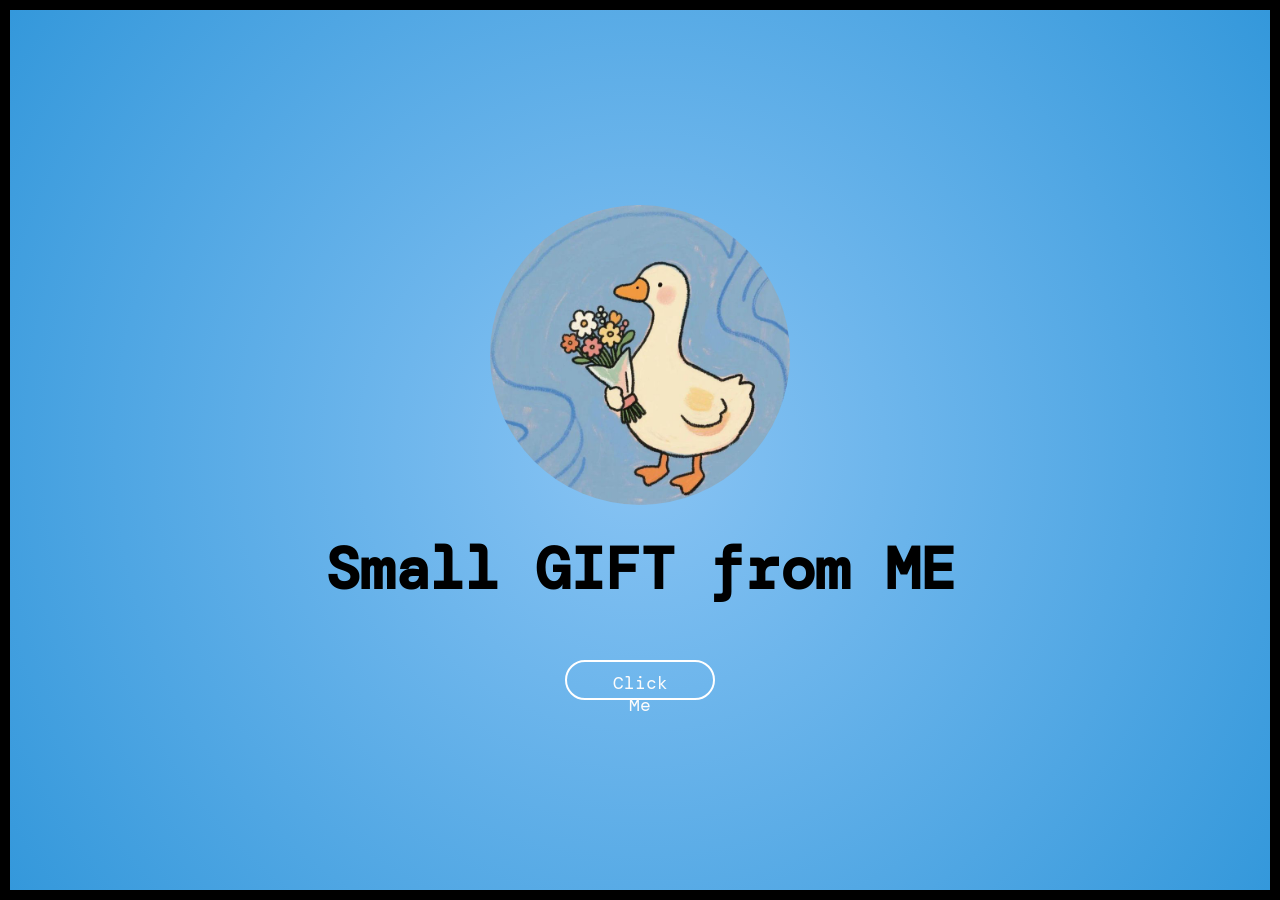
<file: index.html>
<!DOCTYPE html>
<html lang="en">
<head>

    <link href="https://fonts.googleapis.com/css2?family=DM+Mono:ital,wght@0,300;0,400;0,500;1,300;1,400;1,500&family=Oswald:wght@200..700&family=Roboto+Condensed:ital,wght@0,100..900;1,100..900&display=swap" rel="stylesheet">
<link href="https://fonts.googleapis.com/css2?family=DM+Mono:ital,wght@0,300;0,400;0,500;1,300;1,400;1,500&display=swap" rel="stylesheet">

    <meta charset="UTF-8">
    <meta name="viewport" content="width=device-width, initial-scale=1.0">
    <title>Document</title>
    <link rel="stylesheet" href="style.css">
</head>
<body>
    <section class="firstpageMain">
        <div class="imagediv">
            <img src="1bgduck.jpg" alt="this is a duck">
        </div>

     

        <div class="FPpara">
            <p id="loadingText">Small GIFT from ME</p>
        </div>

        <div>
            <button class="FPbutton" onclick="startLoading()">Click Me</button>  
        </div>
    </section>

    <script>
    function startLoading() {
    let count = 1;
    const textElement = document.getElementById("loadingText");
    const button = document.querySelector(".FPbutton");
    
    // Disable button so they don't click twice
    button.style.pointerEvents = "none";
    button.style.opacity = "0.5";

    // Interval to update the number
    const interval = setInterval(() => {
        textElement.innerText = count + "%";
        count++;

        if (count > 100) {
            clearInterval(interval);
            // Go to the main page after 100%
            window.location.href = "mainpage.html";
        }
    }, 20); // 20ms per 1% = roughly 3 seconds total. Lower this for faster speed.
}
    </script>
</body>
</html>
</file>
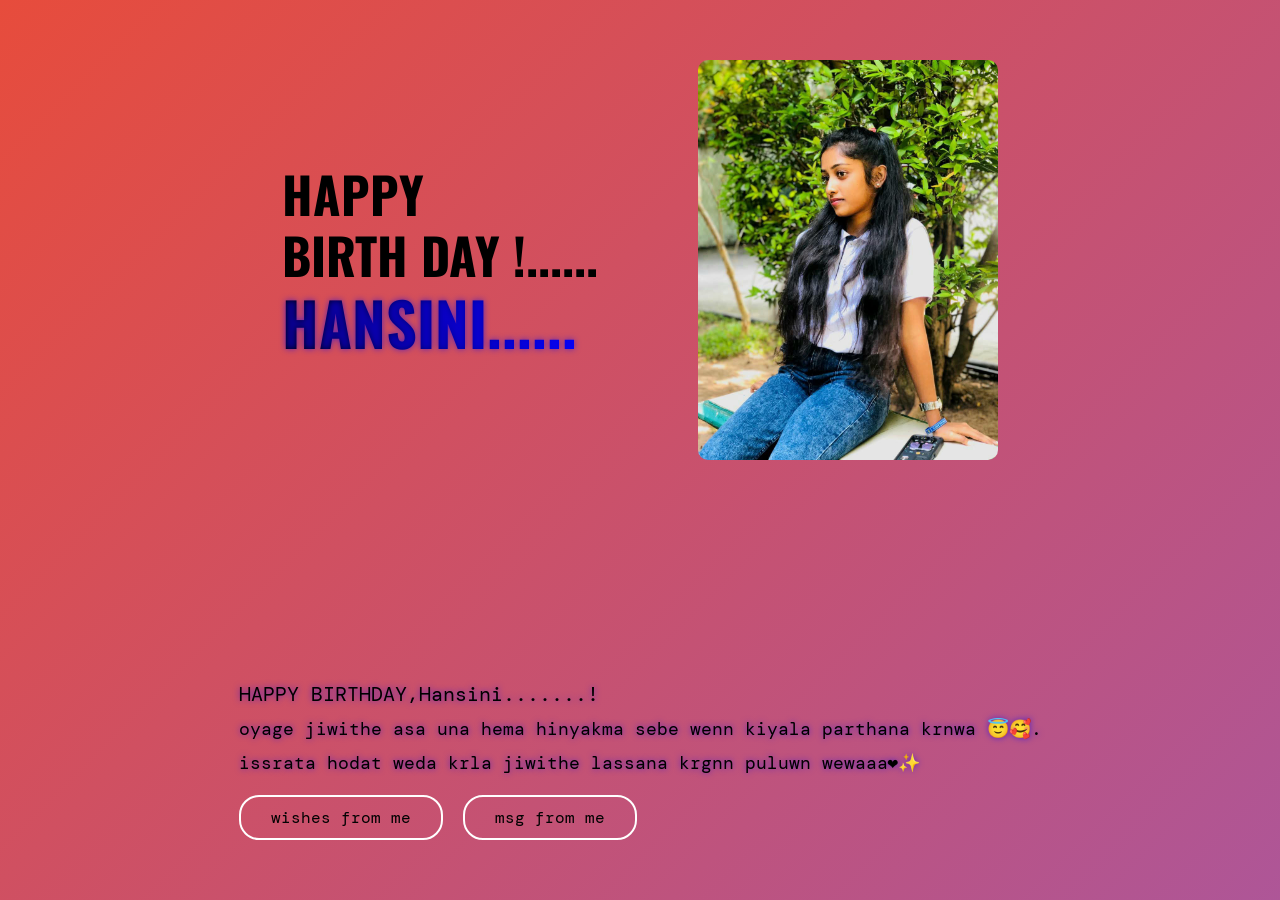
<file: mainpage.html>
<!DOCTYPE html>
<html lang="en">
<head>
    <meta charset="UTF-8">
    <meta name="viewport" content="width=device-width, initial-scale=1.0">
    <title>Document</title>
    <link rel="stylesheet" href="style.css">
    <link href="https://fonts.googleapis.com/css2?family=DM+Mono:ital,wght@0,300;0,400;0,500;1,300;1,400;1,500&family=Oswald:wght@200..700&family=Roboto+Condensed:ital,wght@0,100..900;1,100..900&display=swap" rel="stylesheet">
<link href="https://fonts.googleapis.com/css2?family=DM+Mono:ital,wght@0,300;0,400;0,500;1,300;1,400;1,500&display=swap" rel="stylesheet">
<link href="https://fonts.googleapis.com/css2?family=Bitcount+Grid+Double:wght@100..900&family=DM+Mono:ital,wght@0,300;0,400;0,500;1,300;1,400;1,500&display=swap" rel="stylesheet">
<link href="https://fonts.googleapis.com/css2?family=Bitcount+Grid+Double:wght@100..900&family=DM+Mono:ital,wght@0,300;0,400;0,500;1,300;1,400;1,500&family=Oswald:wght@200..700&display=swap" rel="stylesheet">




</head>
<body>
    <section class="mainpage">
        <div class="wishing">
            <h1> HAPPY <span class="birth">BIRTH DAY !......</span>
                    <span class="name">HANSINI......</span>
            </h1>

        </div>


        <div class="flipimage">
            <div class="flip-inner">
                    <div class="front">
                         <img src="her.jpg" alt="this is a duck">
                    </div>

                     <div class="back">
                        <img src="aa.jpg" alt="duck">
                     </div>
            </div>
        </div>

        <div class="smallmsg">
            <P class="msgpara">HAPPY BIRTHDAY,Hansini.......!
                <span >oyage jiwithe asa una hema hinyakma sebe wenn kiyala parthana krnwa 😇🥰.</span>
                <span>issrata hodat weda krla jiwithe lassana krgnn puluwn wewaaa❤️✨</span>
            </P>

            <div class="buttons">
                 <a href="wishes.html" style="text-decoration: none;">
                    <button class="btn1">wishes from me</button>
                </a>

                 <a href="msg.html" style="text-decoration: none;">
                    <button class="btn2">msg from me</button>
                </a>
            </div>

        </div>
    </section>
</body>
</html>
</file>
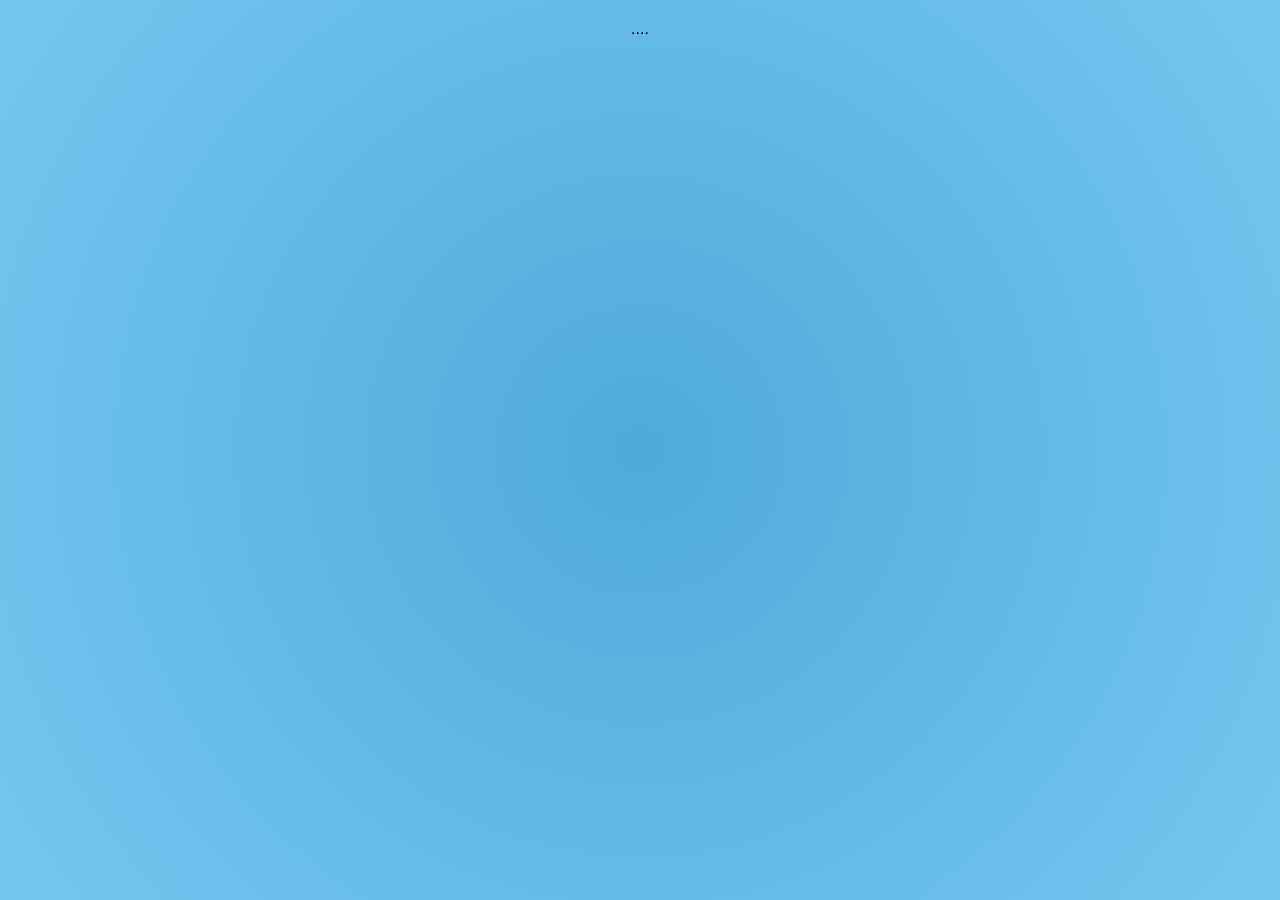
<file: msg.html>
<!DOCTYPE html>
<html lang="en">
<head>
    <meta charset="UTF-8">
    <meta name="viewport" content="width=device-width, initial-scale=1.0">
    <title>Message for You</title>
    <link rel="stylesheet" href="style.css">
    <link href="https://fonts.googleapis.com/css2?family=DM+Mono:ital,wght@0,300;0,400;0,500;1,300;1,400;1,500&family=Oswald:wght@200..700&family=Roboto+Condensed:ital,wght@0,100..900;1,100..900&display=swap" rel="stylesheet">
<link href="https://fonts.googleapis.com/css2?family=DM+Mono:ital,wght@0,300;0,400;0,500;1,300;1,400;1,500&display=swap" rel="stylesheet">
<link href="https://fonts.googleapis.com/css2?family=Bitcount+Grid+Double:wght@100..900&family=DM+Mono:ital,wght@0,300;0,400;0,500;1,300;1,400;1,500&display=swap" rel="stylesheet">
<link href="https://fonts.googleapis.com/css2?family=Bitcount+Grid+Double:wght@100..900&family=DM+Mono:ital,wght@0,300;0,400;0,500;1,300;1,400;1,500&family=Oswald:wght@200..700&display=swap" rel="stylesheet">

</head>
<body class="msg-body">
<p>....</p>
</body>
</html>
</file>
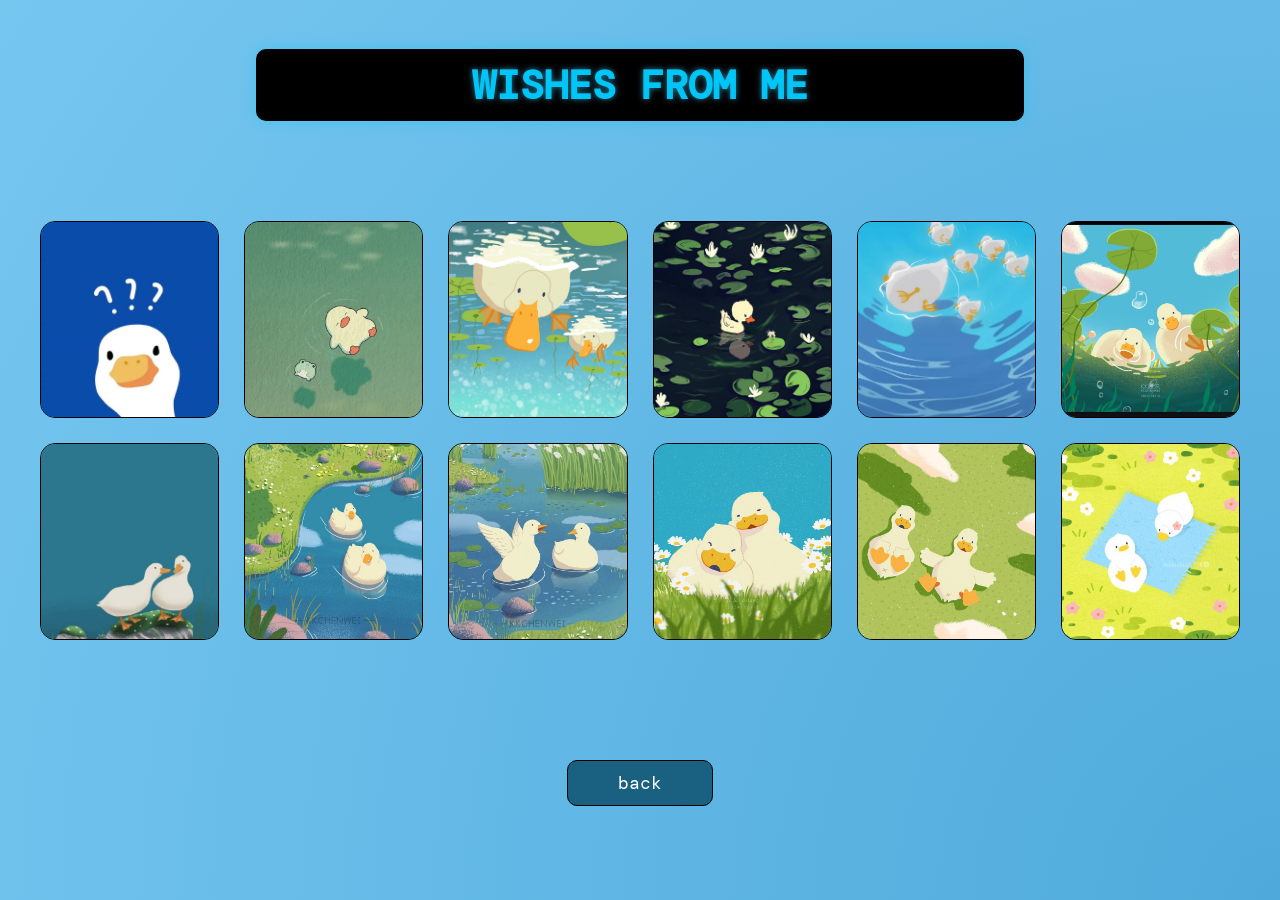
<file: wishes.html>
<!DOCTYPE html>
<html lang="en">
<head>
    <meta charset="UTF-8">
    <meta name="viewport" content="width=device-width, initial-scale=1.0">
    <title>Wishes</title>
    <link rel="stylesheet" href="style.css">
    <link href="https://fonts.googleapis.com/css2?family=DM+Mono&family=Oswald:wght@700&display=swap" rel="stylesheet">
</head>
<body class="wishes-body">

    <div class="header-banner">
        <h1>WISHES FROM ME</h1>
    </div>

    <div class="card-grid-wrapper">
        <div class="card-container" id="cardGrid">
            </div>
    </div>

    <div class="footer">
        <a href="mainpage.html" class="back-btn">back</a>
    </div>

    <div id="overlay" class="overlay">
        <div class="modal">
            <p id="wishMessage"></p>
            <button onclick="closeModal()">Close</button>
        </div>
    </div>

    <script>
        const wishesData = [
            { text: "May your year be filled with success and happiness! 🌟", img:"wish1.jpg" },
            { text: "Keep shining and chasing your dreams, no matter what! 💪", img: "wish2.jpg" },
            { text: "You are stronger than you think. Happy Birthday! ❤️", img: "wish3.jpg" },
            { text: "Wishing you endless joy and beautiful memories today. ✨", img: "wish4.jpg" },
            { text: "May every path you take lead to success. 🚀", img: "wish5.jpg" },
            { text: "Always believe in yourself as much as I believe in you. 😇", img: "wish6.jpg" },
            { text: "Sending you a big hug and lots of love on your special day! 🥰", img: "wish7.jpg" },
            { text: "Your kindness is a gift to everyone who knows you. 🌸", img: "wish8.jpg" },
            { text: "To a year of growth, laughter, and big achievements! 🏆", img: "wish9.jpg" },
            { text: "May your life be as bright as your smile. ☀️", img: "wish10.jpg" },
            { text: "Never stop being the wonderful person you are. 💎", img: "wish11.jpg" },
            { text: "May all your heart's desires come true this year! 🎈", img: "wish12.jpg" }
        ];

        const grid = document.getElementById('cardGrid');
        const overlay = document.getElementById('overlay');
        const wishText = document.getElementById('wishMessage');

        wishesData.forEach((wish, index) => {
            const card = document.createElement('div');
            card.className = 'card';
            
            // Add the image to the card
            const img = document.createElement('img');
            img.src = wish.img; 
            img.alt = `Wish ${index + 1}`;
            img.className = 'card-image';
            card.appendChild(img);

            card.onclick = () => showWish(wish.text, card);
            grid.appendChild(card);
        });

        function showWish(message, cardElement) {
            cardElement.classList.add('clicked');
            
            setTimeout(() => {
                wishText.innerText = message;
                overlay.classList.add('active'); // Use class to show overlay
                cardElement.classList.remove('clicked');
            }, 300);
        }

        function closeModal() {
            overlay.classList.remove('active');
        }
    </script>
</body>
</html>
</file>
<file: style.css>
*{
    margin: 0;
    padding: 0;
    box-sizing: border-box; 
}
body {
    font-family: 'DM Mono', monospace;
    background: radial-gradient(circle, #89c4f4 0%, #3498db 100%);
    
    
}

/* ============================================== */
/* ================= firstpage ===================*/
/* ============================================== */
.firstpageMain {
    display: flex;          /* Add this */
    flex-direction: column; /* Stack elements vertically */
    justify-content: center; /* Center vertically */
    align-items: center;     /* Center horizontally */
    
    height: 100vh;
    text-align: center;
    border: 10px solid black;
    
    /* Background Gradient to match your second image */
    background: radial-gradient(circle, #89c4f4 0%, #3498db 100%);

}

.imagediv{
    justify-content: center;
    align-items: center;
}
.imagediv img{
    width: 300px;
    height: 300px;
    border-radius: 50%;
    margin-top: 20px;
}

.FPpara {
    font-weight: bold; /* Makes it match your reference image better */
    font-size: 59px;
    font-family: 'DM Mono';
    margin: 20px 0px 30px 0px;
    min-height: 80px; /* Keeps the layout stable */
    font-variant-numeric: tabular-nums; /* Keeps numbers from shifting horizontally */
}

.FPbutton {
    margin-top: 20px;
    padding: 10px 30px;
    font-size: 1.1rem;
    font-family: 'DM Mono';
    color: rgb(252, 252, 252);
    background-color: transparent;
    width: 150px;
    height: 40px;
    border: 2px solid rgb(255, 255, 255);
    border-radius: 20px 20px 20px 20px;
    cursor: pointer;
    transition: 0.3s;
}

.FPbutton:hover {
    background-color: #0004f8;
    color: white;
    transform: scale(1.1);
    border: none;
    box-shadow: #00c6f8 0 0 10px;
}

/* Mobile Responsive Styles */
@media (max-width: 600px) {
    .FPpara {
        font-size: 36px; /* Reduced from 59px for smaller screens */
        padding: 0 20px; /* Adds side breathing room */
    }

    .imagediv img {
        width: 200px; /* Smaller image for mobile */
        height: 200px;
    }

    .firstpageMain {
        border-width: 5px; /* Thinner border for small screens */
    }
}


/* ============================================== */
/* ================= main page ===================*/
/* ============================================== */


.mainpage{
    width: 100%;
    position: relative;
    display: flex;
    flex-wrap: wrap;
    justify-content: center;
    align-items: center;
    height: 100vh;
    gap: 100px;
    overflow-x: hidden;
    background: linear-gradient(-45deg, #89c4f4, #3498db, #9b59b6, #e74c3c);
    background-size: 400% 400%;
    animation: gradientBG 15s ease infinite;
}

@keyframes gradientBG {
    0% { background-position: 0% 50%; }
    50% { background-position: 100% 50%; }
    100% { background-position: 0% 50%; }
}

.wishing h1 {
   font-family: 'Oswald', sans-serif;
   font-weight: bold;
    font-size: 50px;
    margin: 0;                 
    line-height: 1.2;

    animation: slideInLeft 1.2s ease-out forwards;
}

.birth{
    font-size: 50px;
    display: block;
    line-height: 1.25;

    animation: slideInLeft 1.2s ease-out forwards;
}

.name{
    font-family: 'Oswald', sans-serif;
    font-size: 60px;
    font-weight: bold;
    display: block;
    line-height: 1.2;
    color: #000000;
    text-shadow: 0 0 6px rgba(17, 1, 238, 0.6);
    animation: slideInLeft 1.33s ease-out  forwards;
    background: linear-gradient(90deg, #000, #0004f8, #000);
    background-size: 200%;
    -webkit-background-clip: text;
    background-clip: text;
    color: transparent; /* Makes the gradient visible */
    animation: shine 3s linear infinite;
    display: inline-block;
}

@keyframes shine {
    to { background-position: 200% center; }
}

@keyframes slideInLeft {
    0% {
        transform: translateX(-100%);
        opacity: 0;
    }
    100% {
        transform: translateX(0);
        opacity: 1;
    }
}



.flipimage {
    width: 300px;
    height: 400px;
    animation: pulseGlow 4s ease-in-out infinite;
}

@keyframes pulseGlow {
    0%, 100% { box-shadow: 0 0 20px rgba(0, 198, 248, 0.4); }
    50% { box-shadow: 0 0 40px rgba(0, 198, 248, 0.8); }
}


.flip-inner {
  position: relative;
  width: 100%;
  height: 100%;
  transition: transform 0.6s;
  transform-style: preserve-3d;
}

/* The actual flip trigger */
.flipimage:hover .flip-inner {
  transform: rotateY(180deg);
}

.front, .back {
  position: absolute;
  width: 100%;
  height: 100%;
  backface-visibility: hidden;
}

.front img, .back img {
  width: 100%;
  height: 100%;
  object-fit: cover; /* Ensures images don't stretch weirdly */
  border-radius: 10px;
}

/* Flip the back image initially so it's ready to be revealed */
.back {
  transform: rotateY(180deg);
}


.smallmsg p{
    font-family: 'DM Mono', monospace;
    font-size: 20px;
    color: #000000;
    text-shadow: 0 0 6px rgba(17, 1, 238, 0.6);
   
    
    animation: slideInRight 1.4s ease-out forwards;
}

.smallmsg p span{
    display: block;
    margin-top: 10px;
    font-size: 18px;
    color: #000000;
}

.smallmsg .buttons {
    margin-top: 20px;
    display: flex;
    align-items: center;
    gap: 20px;

    
    animation: slideInRight 1.4s ease-out forwards;

}

.smallmsg .buttons button {
    padding: 10px 30px;
    font-size: 16px;
    font-family: 'DM Mono', monospace;
    color: #020202;
    background-color: transparent;
    border: 2px solid #fff;
    border-radius: 20px;
    cursor: pointer;
    transition: 0.3s;
}

.smallmsg .buttons button:hover {
    background-color: #0004f8;
    color: white;
    transform: scale(1.1);
    border: none;
    box-shadow: #00c6f8 0 0 10px;
}

@keyframes slideInRight {
    0% {
        transform: translateX(100%);
        opacity: 0;
    }
    100% {
        transform: translateX(0);
        opacity: 1;
    }
}

.smallmsg .buttons a:nth-child(1) {
    animation: popIn 0.8s cubic-bezier(0.175, 0.885, 0.32, 1.275) 1.5s both;
}

.smallmsg .buttons a:nth-child(2) {
    animation: popIn 0.8s cubic-bezier(0.175, 0.885, 0.32, 1.275) 1.7s both;
}

@keyframes popIn {
    0% { transform: scale(0); opacity: 0; }
    100% { transform: scale(1); opacity: 1; }
}

/* Mobile Responsive Styles */
@media (max-width: 768px) {
    .mainpage {
        height: auto;       /* Allows page to grow with content */
        padding: 40px 20px;
        gap: 40px;          /* Reduced gap between sections */
        flex-direction: column; /* Stacks everything vertically */
    }

    .wishing h1 {
        font-size: 35px;    /* Smaller "HAPPY" */
        text-align: center;
    }

    .birth {
        font-size: 35px;
    }

    .name {
        font-size: 45px;    /* Smaller name */
    }

    .flipimage {
        width: 250px;       /* Smaller flip card for mobile */
        height: 330px;
    }

    .smallmsg p {
        font-size: 16px;
        text-align: center; /* Centers the Sinhala message */
    }

    .smallmsg p span {
        font-size: 14px;
    }

    .smallmsg .buttons {
        justify-content: center; /* Centers buttons on mobile */
        flex-direction: row;     /* Keeps buttons side by side */
        gap: 10px;
    }

    .smallmsg .buttons button {
        padding: 8px 15px;      /* Slightly smaller buttons */
        font-size: 14px;
    }
}


/* ============================================== */
/* ================= wishes page ===================*/
/* ============================================== */

/* Body Background to match your image */
.wishes-body {
    margin: 0;
    padding: 0;
    font-family: 'DM Mono', monospace;
    background: radial-gradient(circle, #4faadb 0%, #76c7f0 100%);
    min-height: 100vh; /* Changed height to min-height */
    display: flex;
    flex-direction: column;
    align-items: center;
    justify-content: space-between; /* Keeps top banner, grid, and button separated */
    box-sizing: border-box;
    justify-content: center; /* This pulls the banner, grid, and button toward the center */
    gap: 100px; /* Adds space between the banner, grid, and button */
    background-size: 200% 200%;
    animation: gradientBG 8s ease infinite;
}

@keyframes gradientBG {
    0% { background-position: 0% 50%; }
    50% { background-position: 100% 50%; }
    100% { background-position: 0% 50%; }
}


/* Top Black Banner */
.header-banner {
    background-color: #000;
    width: 60%;
    margin-top: 10px; /* reduced from 30px */
    padding: 10px;
    text-align: center;
    border-radius: 10px;
    box-shadow: 0 0 15px rgba(0, 198, 248, 0.4);
}

.header-banner h1 {
    font-family: 'dm mono', monospace;
    font-size: 40px;
    margin: 0;
    color: #00c6f8;
    text-shadow: 0 0 6px rgba(67, 202, 255, 0.6);
}

/* Grid Wrapper to handle layout */
.card-grid-wrapper {
    flex-grow: 0; /* Prevents the grid area from pushing the button too far down */
    display: flex;
    justify-content: center;
    align-items: center;
    width: 100%;
}

/* Card Grid Layout - Mobile First! */
.card-container {
    display: grid;
    /* Increased minmax from 130px to 180px to make cards wider */
    grid-template-columns: repeat(2, 1fr); 
    gap: 20px; 
    width: 95%; /* Increased width to use more screen space */
    max-width: 1200px; /* Increased max-width to allow larger cards on big screens */
}

/* Card Styling - Mobile First! */
.card {
    background-color: #1a6080;
    /* Use 3 / 4 for a taller portrait look, or keep 1 / 1 for big squares */
    aspect-ratio: 1 / 1.1; 
    border-radius: 15px; /* Slightly larger radius for larger cards */
    border: 1px solid #000;
    cursor: pointer;
    overflow: hidden;
    transition: transform 0.2s, background-color 0.3s;
}

.card:hover {
    background-color: #247ca5;
}

/* Style for the image within the card */
.card-image {
    width: 100%;
    height: 100%;
    object-fit: cover; /* Fill the card while preserving aspect ratio */
}

/* Scaling Animation when clicked */
.card.clicked {
    transform: scale(0.9);
}

/* Footer & Back Button */
.footer {
    margin-bottom: 20px; /* reduced from 40px */
    width: 100%;
    text-align: center;
}

.back-btn {
    text-decoration: none;
    color: white;
    background-color: #1a6080;
    padding: 5px 25px; /* Matching the small button in image 1 */
    border: 1px solid #000; /* Matching image 1 */
    border-radius: 5px; /* Matching image 1 */
    font-size: 14px; /* Matching image 1 */
    transition: 0.3s;
    display: inline-block;
}

.back-btn:hover {
    background-color: #0004f8;
    box-shadow: 0 0 10px #00c6f8;
}

/* Message Modal Styles */
.overlay {
    position: fixed;
    top: 0; left: 0;
    width: 100%; height: 100%;
    background: rgba(0,0,0,0.7);
    display: none;
    justify-content: center;
    align-items: center;
    z-index: 100;
}

.overlay.active {
    display: flex;
}

.modal {
    background: #76f076;
    padding: 30px;
    border-radius: 20px;
    text-align: center;
    max-width: 400px;
    width: 80%; /* Responsive modal width */
    border: 3px solid #1a6080;
    transform: scale(0.7);
    transition: transform 0.3s cubic-bezier(0.175, 0.885, 0.32, 1.275);
}

/* Zoom in animation when the modal becomes active */
.overlay.active .modal {
    transform: scale(1.3); /* Zooms in when active */
}

.modal p {
    font-size: 20px;
    font-weight: bold;
    margin-bottom: 20px;
}

.modal button {
    padding: 8px 20px;
    cursor: pointer;
    border-radius: 10px;
    border: none;
    background: #000;
    color: #fff;
}

/* animations */
.header-banner {
    /* ... existing styles ... */
    animation: floating 3s ease-in-out infinite;
}

@keyframes floating {
    0%, 100% { transform: translateY(0); }
    50% { transform: translateY(-10px); }
}

/* Initial state for the cards */
.card {
    /* ... existing styles ... */
    opacity: 0;
    transform: translateY(20px);
    animation: cardAppear 0.5s ease-out forwards;
}

@keyframes cardAppear {
    to {
        opacity: 1;
        transform: translateY(0);
    }
}

/* Delay for each card (up to 12) */
.card:nth-child(1) { animation-delay: 0.5s; }
.card:nth-child(2) { animation-delay: 0.7s; }
.card:nth-child(3) { animation-delay: 0.9s; }
.card:nth-child(4) { animation-delay: 1.1s; }
.card:nth-child(5) { animation-delay: 1.3s; }
.card:nth-child(6) { animation-delay: 1.4s; }
.card:nth-child(7) { animation-delay: 1.6s; }
.card:nth-child(8) { animation-delay: 1.8s; }
.card:nth-child(9) { animation-delay: 2s; }
.card:nth-child(10) { animation-delay: 2.2s; }
.card:nth-child(11) { animation-delay: 2.3s; }
.card:nth-child(12) { animation-delay: 2.4s; }

/* Media Query for larger screens (Matching image 1 layout) */
@media (min-width: 768px) {
    .card-container {
        grid-template-columns: repeat(6, 1fr); /* Force 6 columns on large screens */
        gap: 25px;
    }
}

/* ============================================== */
/* ================= msg from me ===================*/
/* ============================================== */

/* General Page Styling */
.msg-body {
    margin: 0;
    padding: 20px;
    background: radial-gradient(circle, #4faadb 0%, #76c7f0 100%);
    min-height: 100vh;
    display: flex;
    justify-content: center;
    font-family: 'Arial', sans-serif;
    overflow-x: hidden;
}

.msg-container {
    width: 100%;
    max-width: 1100px;
    display: flex;
    flex-direction: column;
    gap: 30px;
    align-items: center;
}

/* Header Box */
.top-header-box {
    width: 95%;
    background-color: rgba(26, 96, 128, 0.3);
    border: 1px solid #000;
    padding: 20px;
    text-align: center;
    font-size: 18px;
    color: #000;
}

/* Mid Section Layout */
.mid-section {
    display: flex;
    width: 100%;
    gap: 30px;
    align-items: flex-start;
}

.video-container {
    flex: 1.2;
    background-color: #1a6080;
    border: 2px solid #000;
    border-radius: 30px;
    height: 350px;
    display: flex;
    justify-content: center;
    align-items: center;
    overflow: hidden;
    position: relative;
    animation: videoBorderPulse 4s infinite;
}

@keyframes videoBorderPulse {
    0%, 100% { border-color: #000; }
    50% { border-color: #00c6f8; box-shadow: 0 0 20px rgba(0, 198, 248, 0.3); }
}


.video-container video {
    width: 100%;
    height: 100%;
    object-fit: cover;
}

.vid-placeholder {
    position: absolute;
    color: white;
    font-size: 20px;
    z-index: -1; /* Sits behind video if it loads */
}

.side-text {
    flex: 1;
    text-align: left;
    font-family: 'DM Mono', monospace;
}

.side-text h3 {
    font-family: 'Oswald';
    text-align: right;
    font-size: 30px;
    margin-top: 0;
    background: linear-gradient(90deg, #000, #1a6080, #000);
    background-size: 200%;
    -webkit-background-clip: text;
    background-clip: text;
    color: transparent;
    animation: textShimmer 4s infinite linear;
}

@keyframes textShimmer {
    to { background-position: 200% center; }
}

.side-text p {
    font-size: 20px;
    line-height: 1.2;
    animation: fadeInMessage 3s ease-in forwards;
}

@keyframes fadeInMessage {
    0% { opacity: 0; transform: translateY(10px); }
    100% { opacity: 1; transform: translateY(0); }
}


.top-header-box, .sub-banner {
    background: rgba(255, 255, 255, 0.15) !important;
    backdrop-filter: blur(10px);
    -webkit-backdrop-filter: blur(10px);
    border: 1px solid rgba(255, 255, 255, 0.3) !important;
    box-shadow: 0 8px 32px 0 rgba(31, 38, 135, 0.2);
    border-radius: 15px;
    color: #fff !important; /* White text looks better on glass */
}

/* Sub Title Banner */
.sub-banner {
    align-self: flex-start;
    background-color: rgba(26, 96, 128, 0.5);
    border: 1px solid #000;
    padding: 10px 30px;
    color: white;
    font-size: 16px;
    margin-left: 2%;
}

/* Image Row & Cards */
.image-row {
    width: 100%;
    display: grid;
    /* Default: 2 columns for mobile */
    grid-template-columns: repeat(2, 1fr); 
    gap: 15px;
}

.img-card {
    background-color: #1a6080;
    border: 1px solid #000;
    border-radius: 20px;
    aspect-ratio: 1 / 1.3;
    position: relative;
    overflow: hidden;
    cursor: pointer;
    transition: transform 0.4s ease;
    box-shadow: 0 4px 15px rgba(0,0,0,0.2);
}

.img-card:hover {
    transform: translateY(-10px);
    box-shadow: 0 10px 25px rgba(0, 198, 248, 0.5);
    border-color: #00c6f8;
}

/* Add a heart icon overlay that appears on hover */
.img-card::before {
    content: "❤️";
    position: absolute;
    top: 50%;
    left: 50%;
    transform: translate(-50%, -50%) scale(0);
    font-size: 40px;
    transition: 0.4s;
    z-index: 2;
    pointer-events: none;
}

.img-card:hover::before {
    transform: translate(-50%, -50%) scale(1);
    opacity: 0.7;
}

.img-card img {
    width: 100%;
    height: 100%;
    object-fit: cover;
}

/* The Clickable Label */
.label {
    position: absolute;
    bottom: 10px;
    left: 10px;
    right: 10px;
    background-color: rgba(26, 96, 128, 0.9);
    color: white;
    padding: 6px;
    text-align: center;
    font-size: 14px;
    border-radius: 5px;
    border: 1px solid rgba(255, 255, 255, 0.2);
    opacity: 0;
    transform: translateY(15px);
    transition: all 0.3s ease;
}

/* Active Animation States */
.img-card.active {
    transform: scale(1.05);
    z-index: 5;
}

.img-card.active .label {
    opacity: 1;
    transform: translateY(0);
}

/* Back Button Footer */
.footer {
    margin-top: 20px;
    padding-bottom: 30px;
}

.back-btn {
    text-decoration: none;
    color: white;
    background-color: #1a6080;
    padding: 10px 50px;
    border: 1px solid #000;
    border-radius: 10px;
    font-size: 18px;
    transition: 0.3s;
    position: relative;
    overflow: hidden;
}

.back-btn:hover {
    background-color: #000;
    padding-left: 60px; /* Moves text to make room for arrow */
}

.back-btn::after {
    content: "←";
    position: absolute;
    left: -30px;
    transition: 0.3s;
}

.back-btn:hover::after {
    left: 20px;
}

/* Desktop Responsiveness */
@media (min-width: 1024px) {
    .image-row {
        /* Switches to 5 columns for desktop */
        grid-template-columns: repeat(5, 1fr); 
        gap: 20px;
    }
}

@media (max-width: 768px) {
    .mid-section {
        flex-direction: column;
    }
    
    .video-container {
        width: 100%;
        height: 250px;
    }

    .side-text h3 {
        text-align: center;
    }
}
</file>
